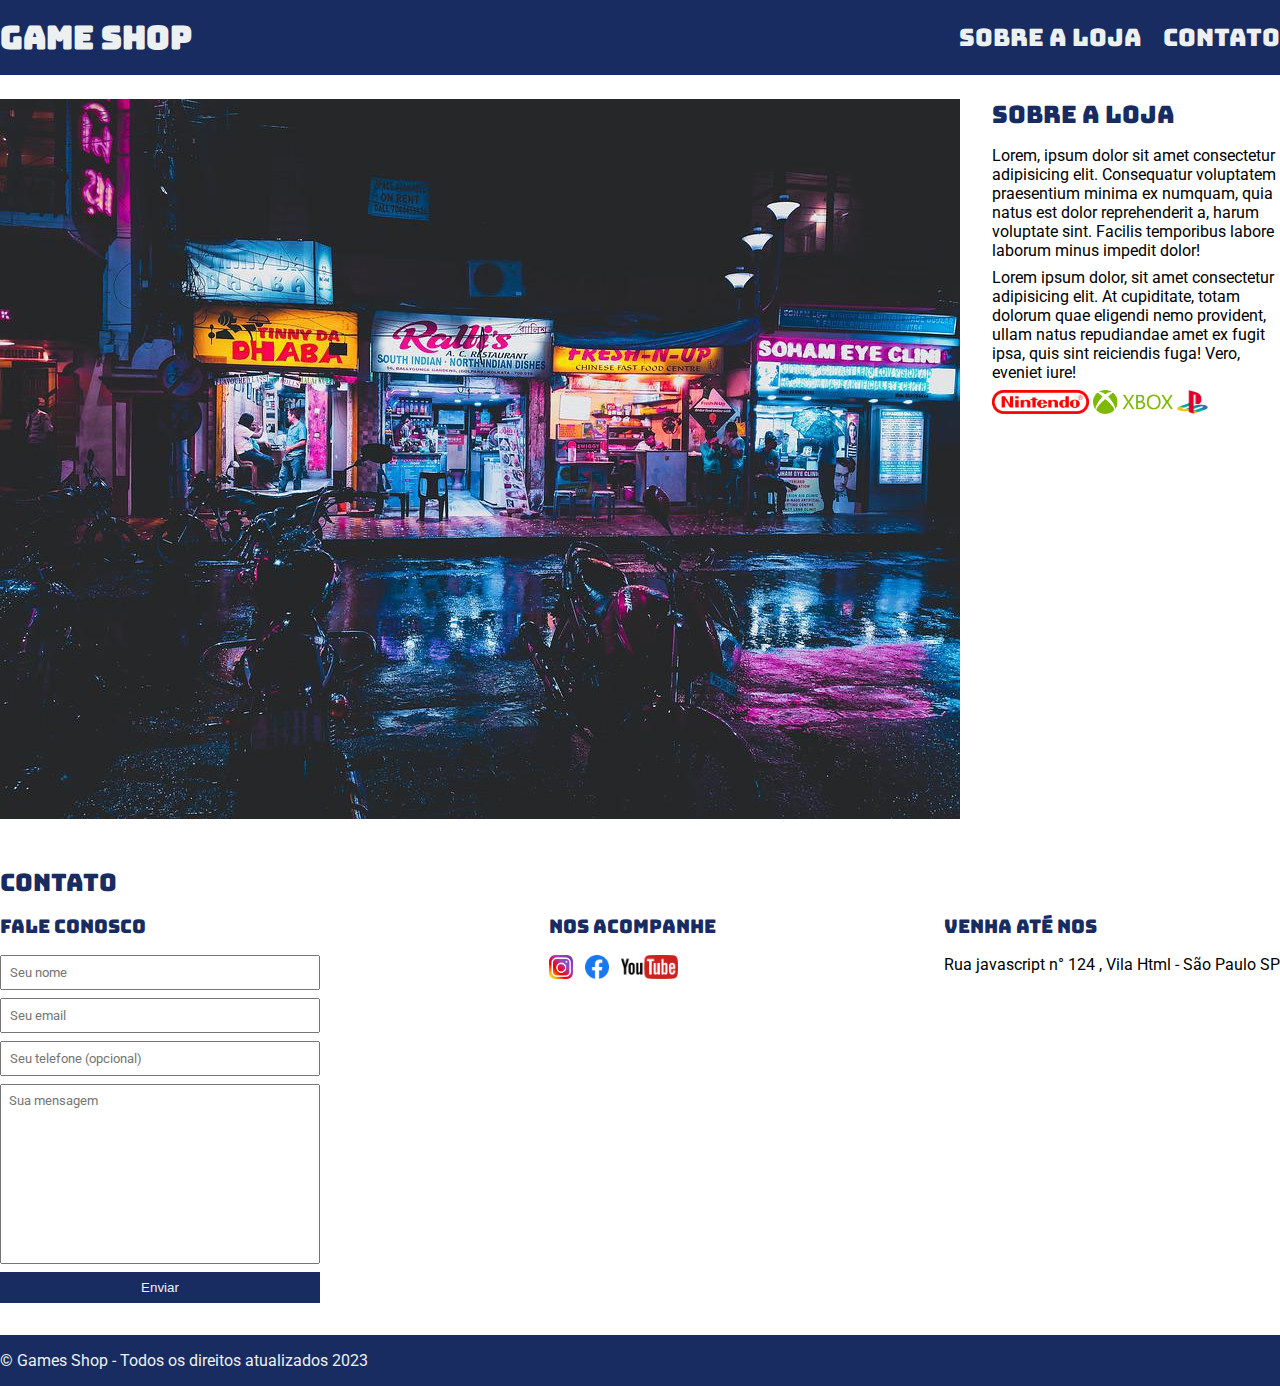
<file: index.html>
<!DOCTYPE html>
<html lang="pt-br">
<head>
    <meta charset="UTF-8">
    <meta http-equiv="X-UA-Compatible" content="IE=edge">
    <meta name="viewport" content="width=device-width, initial-scale=1.0">
    <title>Game Shop- sua loja de game</title>
    <link rel="stylesheet" href="main.css">
    <link rel="preconnect" href="https://fonts.googleapis.com">
    <link rel="preconnect" href="https://fonts.gstatic.com" crossorigin>
    <link href="https://fonts.googleapis.com/css2?family=Bungee&family=Roboto:ital,wght@0,400;1,300&display=swap" rel="stylesheet"> 
</head>
<body>
    <header> 
        <div class="container">
        <h1>Game Shop</h1>
        <nav>
            <ul>
                
                <li>
                    <a href="#about"> Sobre a loja</a>
                </li>
                <li>
                    <a href="#contact"> Contato</a>
                </li>
            </ul>
        </nav>
        </div>
    </header>
    <section id="about">
        <div class="container">
            <img class="store-front" src="./imagens/loja.jpg" alt="fachada de uma loja">
        <div>
        <h2>Sobre a loja</h2>
        <p>
        Lorem, ipsum dolor sit amet consectetur adipisicing elit. Consequatur voluptatem praesentium minima ex numquam, quia natus est dolor reprehenderit a,
        harum voluptate sint. Facilis temporibus labore laborum minus impedit dolor!
        </p>
        <p>
            Lorem ipsum dolor, sit amet consectetur adipisicing elit. At cupiditate, totam dolorum quae eligendi nemo provident, ullam natus 
            repudiandae amet ex fugit ipsa, quis sint reiciendis fuga! Vero, eveniet iure!
        </p>
        <ul class="brand-list">
            <li><img src="./imagens/nintendo.png" alt="logo nintendo"> </li>
            <li><img src="./imagens/xbox.png" alt="logo xbox"> </li>
            <li><img src="./imagens/playstation.png" alt="logo playstation"> </li>
        </ul>
    </div>
        </div>
    
    </section>
    <section id="contact">
        <div class="container">
            <h2>Contato</h2>
        <div class="contact-methods">
            <div>
                <h3> Fale conosco</h3>
                <form>
                    <input type="text" placeholder="Seu nome" required>
                    <input type="email" placeholder="Seu email" required>
                    <input type="tel" placeholder="Seu telefone (opcional)">
                    <textarea placeholder="Sua mensagem" required></textarea>
                <button type="submit"> Enviar</button>
                </form>
            </div>
            <div>
                <h3> Nos acompanhe</h3>
                <ul class="social-links">
                    <li>
                        <a href="#" title="Siga nos no Instagram">
                            <img src="imagens/instagram.png" alt="Logo instragram" />
                        </a>
                    </li>
                    <li>
                        <a href="#" title=" Siga nos no Facebook">
                            <img src="imagens/facebook.png" alt="Logo Facebook"/>
                        </a>
                    </li>
                    <li>
                        <a href="#" title="Siga nos no Youtube"> 
                            <img src="imagens/youtube.png" alt="Logo Youtube" />
                        </a>
                    </li>
                </ul>
            </div>
            <div>
                <h3> Venha até nos</h3>
                <p> Rua javascript n° 124 , Vila Html - São Paulo SP</p>
            </div>
        </div>
    </section>
    <footer>
        <div class="contenair">
            <p>
                &copy; Games Shop - Todos os direitos atualizados 2023
            </p>
        </div>
    </footer>
</body>
</html>
</file>
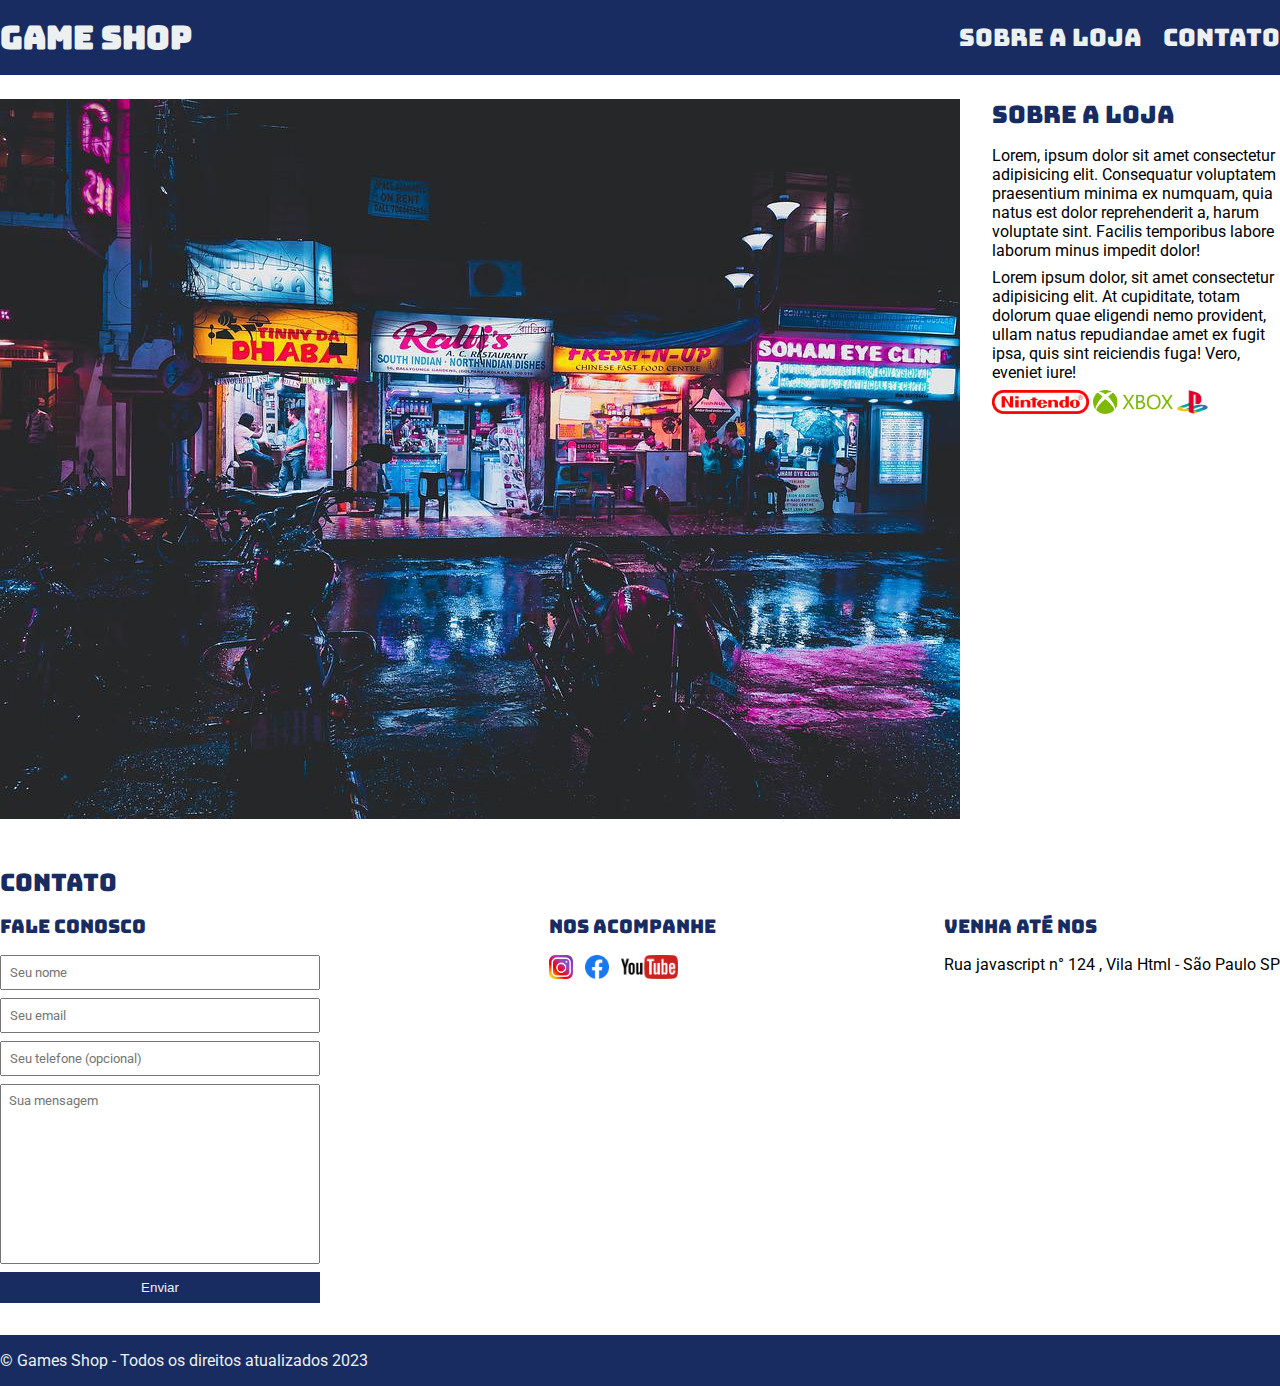
<file: index1.html>
<!DOCTYPE html>
<html lang="pt-br">
<head>
    <meta charset="UTF-8">
    <meta http-equiv="X-UA-Compatible" content="IE=edge">
    <meta name="viewport" content="width=device-width, initial-scale=1.0">
    <title>Game Shop- sua loja de game</title>
    <link rel="stylesheet" href="main.css">
    <link rel="preconnect" href="https://fonts.googleapis.com">
    <link rel="preconnect" href="https://fonts.gstatic.com" crossorigin>
    <link href="https://fonts.googleapis.com/css2?family=Bungee&family=Roboto:ital,wght@0,400;1,300&display=swap" rel="stylesheet"> 
</head>
<body>
    <header> 
        <div class="container">
        <h1>Game Shop</h1>
        <nav>
            <ul>
                
                <li>
                    <a href="#about"> Sobre a loja</a>
                </li>
                <li>
                    <a href="#contact"> Contato</a>
                </li>
            </ul>
        </nav>
        </div>
    </header>
    <section id="about">
        <div class="container">
            <img class="store-front" src="./imagens/loja.jpg" alt="fachada de uma loja">
        <div>
        <h2>Sobre a loja</h2>
        <p>
        Lorem, ipsum dolor sit amet consectetur adipisicing elit. Consequatur voluptatem praesentium minima ex numquam, quia natus est dolor reprehenderit a,
        harum voluptate sint. Facilis temporibus labore laborum minus impedit dolor!
        </p>
        <p>
            Lorem ipsum dolor, sit amet consectetur adipisicing elit. At cupiditate, totam dolorum quae eligendi nemo provident, ullam natus 
            repudiandae amet ex fugit ipsa, quis sint reiciendis fuga! Vero, eveniet iure!
        </p>
        <ul class="brand-list">
            <li><img src="./imagens/nintendo.png" alt="logo nintendo"> </li>
            <li><img src="./imagens/xbox.png" alt="logo xbox"> </li>
            <li><img src="./imagens/playstation.png" alt="logo playstation"> </li>
        </ul>
    </div>
        </div>
    
    </section>
    <section id="contact">
        <div class="container">
            <h2>Contato</h2>
        <div class="contact-methods">
            <div>
                <h3> Fale conosco</h3>
                <form>
                    <input type="text" placeholder="Seu nome" required>
                    <input type="email" placeholder="Seu email" required>
                    <input type="tel" placeholder="Seu telefone (opcional)">
                    <textarea placeholder="Sua mensagem" required></textarea>
                <button type="submit"> Enviar</button>
                </form>
            </div>
            <div>
                <h3> Nos acompanhe</h3>
                <ul class="social-links">
                    <li>
                        <a href="#" title="Siga nos no Instagram">
                            <img src="imagens/instagram.png" alt="Logo instragram" />
                        </a>
                    </li>
                    <li>
                        <a href="#" title=" Siga nos no Facebook">
                            <img src="imagens/facebook.png" alt="Logo Facebook"/>
                        </a>
                    </li>
                    <li>
                        <a href="#" title="Siga nos no Youtube"> 
                            <img src="imagens/youtube.png" alt="Logo Youtube" />
                        </a>
                    </li>
                </ul>
            </div>
            <div>
                <h3> Venha até nos</h3>
                <p> Rua javascript n° 124 , Vila Html - São Paulo SP</p>
            </div>
        </div>
    </section>
    <footer>
        <div class="contenair">
            <p>
                &copy; Games Shop - Todos os direitos atualizados 2023
            </p>
        </div>
    </footer>
</body>
</html>
</file>
<file: main.css>
* {
margin:0;
padding:0;
box-sizing:border-box;
}

header,
section h2,
section h3{
    font-family: 'Bungee', cursive;
    font-weight: normal;

}

body , input, textarea {
    font-family:'Roboto',sans-serif;
}

header{
padding:16px 0;
background-color: #182C61;
color: #ecf0f1;
}

header nav li {
    display :inline;
    margin-left:16px;
    font-size: 24px;
}

header nav li a {
    color: #ecf0f1;
    text-decoration:none;
}

.container{
    max-width:1280px;
    width:100%;
    margin:0 auto;
}

header .container,
section .container{
    display:flex;
    align-items:center;
    justify-content:space-between;
}


.brand-list img {
height:24px;
}

.brand-list li {
    display:inline;
    margin: right 8px;
    
}
section .container{
    align-items:flex-start;
}

section{
    padding:24px 0;
}

section h2,
section h3{
    margin-bottom:16px;
    color:#182C61;
}

section p{
    margin-bottom:8px;
}

.store-front{
    margin-right:32px;
}

.social-links img {
    height:24px;
}

.social-links li {
    display: inline;
    margin-right: 8px;
}

.social-links li a {
    text-decoration: none;
}

#contact  .container {
    display:block;
}

.contact-methods {
    display: flex;
    justify-content: space-between;
}

form input,
form textarea,
form button{
    display:block;
    width: 320px;
    margin-bottom:8px;
    padding:8px;
}

form textarea{
    resize: none;
    height: 180px;
}

form button{ 
    background-color: #182C61;
    color: #ecf0f1;
    border: none;
    cursor: pointer;
}

form button:hover {
    background-color: #314e9e;
}

input.focus,textarea:focus{
    outline-color: #182C61;
}

footer{
    background-color: #182C61;
    color: #ecf0f1;
    padding: 16px 0;
}
</file>
